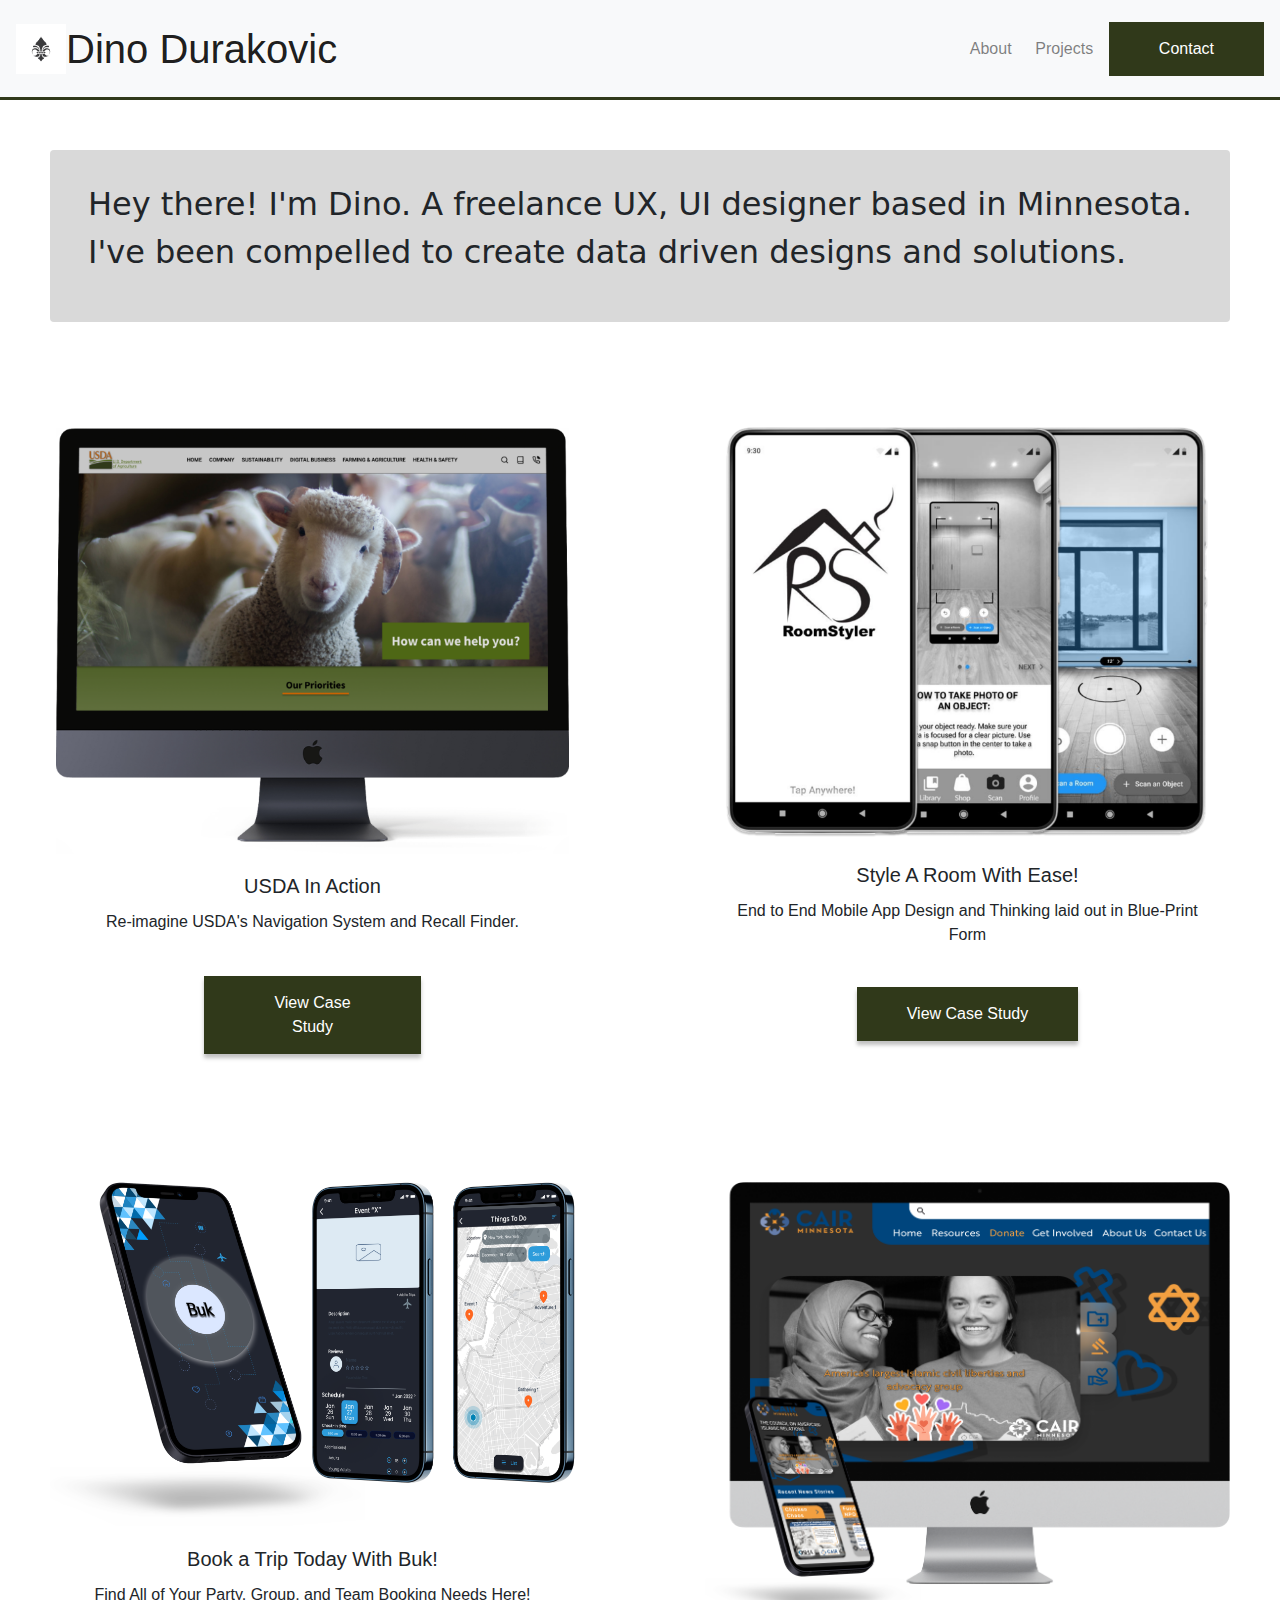
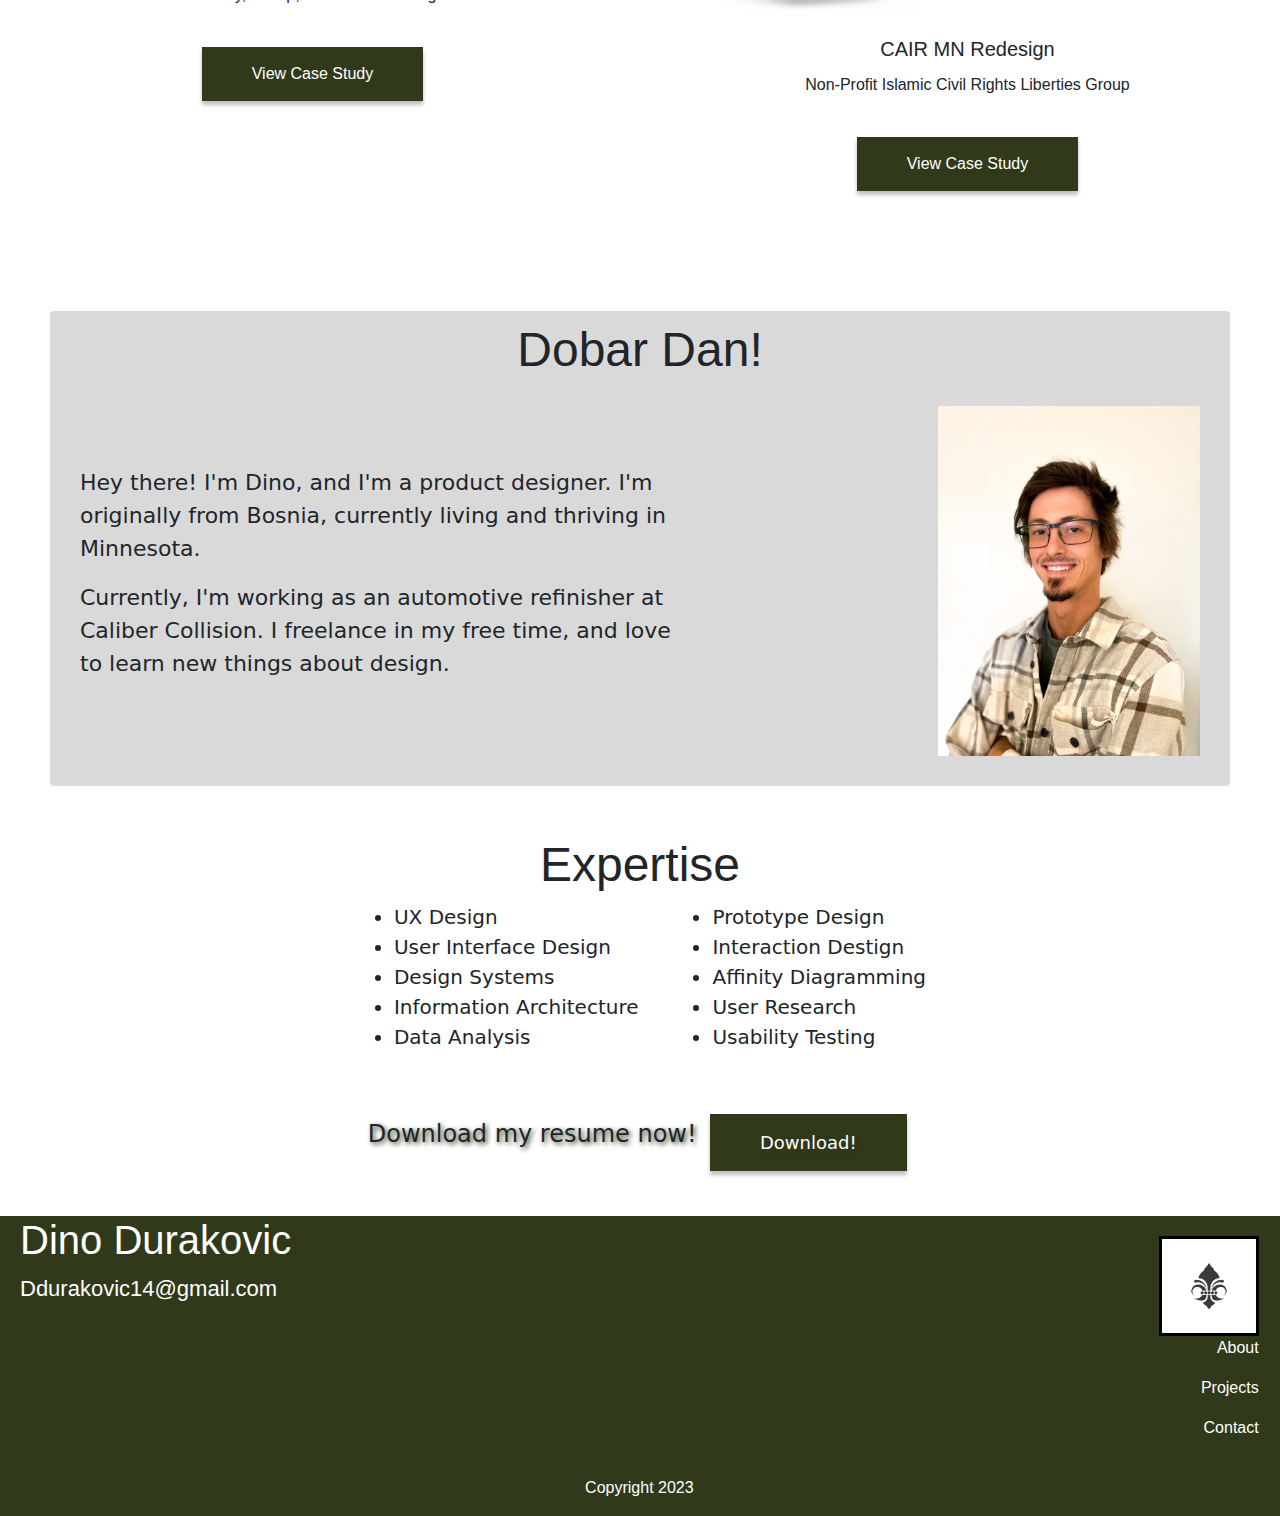
<file: index.html>
<!DOCTYPE html>
<html>
    <head>
      




        <title>About Me</title>
        <link rel="stylesheet" href="https://cdn.jsdelivr.net/npm/bootstrap@4.3.1/dist/css/bootstrap.min.css" integrity="sha384-ggOyR0iXCbMQv3Xipma34MD+dH/1fQ784/j6cY/iJTQUOhcWr7x9JvoRxT2MZw1T" crossorigin="anonymous">
        <link rel="stylesheet" href="CSS/style.css">

        <script src="https://code.jquery.com/jquery-3.6.3.min.js"></script>

        <meta charset="utf-8">
        <meta name="viewport" content="width=device-width, initial-scale=1, shrink-to-fit=no">
    
       

    </head>
    <body>
       
      <nav class="navbar navbar-expand-lg navbar-light bg-light">
        <a class="navbar-brand"  href="#">            <img src="Images/Logo.png" alt="" width="50" height="50">
      Dino Durakovic</a>
        <button1 class="navbar-toggler" type="button" data-toggle="collapse" data-target="#navbarNavAltMarkup" aria-controls="navbarNavAltMarkup" aria-expanded="false" aria-label="Toggle navigation">
          <span class="navbar-toggler-icon"></span>
        </button1>
        <div class="collapse navbar-collapse" id="navbarNavAltMarkup">
          <div class="navbar-nav ">
            <a class="nav-item nav-link" href="#">About</a>
            <a class="nav-item nav-link" href="#">Projects</a>
            <button1  style="background-color: #30391A; color: white; padding: 15px 50px; " class="nav-item nav-link" data-toggle="modal" href="#exampleModal">Contact</button1>
          </div>
        </div>
      </nav>

      <div class="modal fade" id="exampleModal" tabindex="-1" role="dialog" aria-labelledby="exampleModalLabel" aria-hidden="true">
        <div class="modal-dialog" role="document">
          <div class="modal-content">
            <div class="modal-header">
              <h5 class="modal-title" id="exampleModalLabel">Contact Me!</h5>
              <button type="button" class="close" data-dismiss="modal" aria-label="Close">
                <span aria-hidden="true">&times;</span>
              </button>
            </div>
            <div class="modal-body">
              ...
            </div>
            <div class="modal-footer">
              <button type="button" class="btn btn-secondary" data-dismiss="modal">Close</button>
              <button type="button" class="btn btn-success "  style="opacity: 900">Send</button>
            </div>
          </div>
        </div>
      </div>


           <div class="card card-fluid introContainer">
              <p class="intro">Hey there! I'm Dino. A freelance UX, UI designer based in Minnesota. <br> I've been compelled to create data driven designs and solutions.</p>
            
           </div>


<div class="boxx">
  <div class="row row-cols-2">
            <div class="col-lg-6 col-md 12">
           <div class="card card-fluid" style="height: fit-content;">
            <img id="hi" class="img-fluid" src="Images/USDA-MAC.png" alt="Project Mockup">
            <div class="card-body">
              <h5 class="card-title">USDA In Action</h5>
              <p class="card-text">Re-imagine USDA's Navigation System and Recall Finder.</p>
            </div>
            <div class="card-body">
              <a  type="button" style="background-color: #30391A; box-shadow: 0px 4px 4px rgba(0, 0, 0, 0.25);
              color: white; padding: 15px 50px; " 
              class="view" href="https://dinodurakovic.github.io/HW-20/">View Case Study</a>
            </div>
            </div>
          </div>


          <div class="col-lg-6 col-md 12">
            <div class="card " style="height: fit-content;">
             <img id="hi" class="img-fluid" src="Images/RoomStyler.png" alt="Project Mockup">
             <div class="card-body">
               <h5 class="card-title">Style A Room With Ease!</h5>
               <p class="card-text">End to End Mobile App Design and Thinking laid out in Blue-Print Form</p>
             </div>
             <div class="card-body">
               <a type="button"  style="background-color: #30391A; box-shadow: 0px 4px 4px rgba(0, 0, 0, 0.25);
               color: white; padding: 15px 50px; " 
               class="view1" href="RoomStyler.html">View Case Study</a>
             </div>
             </div>
           </div>


          </div>
</div>

<div class="boxx">
  <div class="row row-cols-2">
            <div class="col-lg-6 col-md 12">
           <div class="card" style="height: fit-content;">
            <img id="hi" class="img-fluid" src="Images/Buk.png" alt="Project Mockup">
            <div class="card-body">
              <h5 class="card-title">Book a Trip Today With Buk!</h5>
              <p class="card-text">Find All of Your Party, Group, and Team Booking Needs Here!</p>
            </div>
            <div class="card-body">
              <a type="button" style="background-color: #30391A; box-shadow: 0px 4px 4px rgba(0, 0, 0, 0.25);
              color: white; padding: 15px 50px; " 
              class="view2" href="https://dinodurakovic.github.io/HW-20/">View Case Study</a>
            </div>
            </div>
          </div>


          <div class="col-lg-6 col-md 12">
            <div class="card" style="height: fit-content;">
             <img id="hi" class="img-fluid" src="Images/CairMN.png" alt="Project Mockup">
             <div class="card-body">
               <h5 class="card-title">CAIR MN Redesign</h5>
               <p class="card-text">Non-Profit Islamic Civil Rights Liberties Group</p>
             </div>
             <div class="card-body">
               <a type="button" style="background-color: #30391A; box-shadow: 0px 4px 4px rgba(0, 0, 0, 0.25);
               color: white; padding: 15px 50px; " 
               class="view3" href="https://dinodurakovic.github.io/HW-20/">View Case Study</a>
             </div>
             </div>
           </div>


          </div>
</div>
          
       
       


           <div class="card card-fluid introContainer">
            <div class="dobarDan">
              <h2>Dobar Dan!</h2>
            </div>
              <div class="content">
                  <img id="profile" src="Images/profile.jpg" alt="Headshot">
                <div class=aboutMe>
                  <p>Hey there! I'm Dino, and I'm a product designer. I'm originally from Bosnia, currently living and thriving in Minnesota.</p>
                  <p>Currently, I'm working as an automotive refinisher at Caliber Collision. I freelance in my free time, and love to learn new things about design.</p>
                </div>
              </div>
            </div>
        


          <section class="resume">
            <h2>Expertise</h2>
              <div class="expert">
                  <ul class="skills">
                      <li>UX Design</li>
                      <li>User Interface Design</li>
                      <li>Design Systems</li>
                      <li>Information Architecture</li>
                      <li>Data Analysis</li>
                  </ul>
                  <ul class="skills">
                      <li>Prototype Design</li>
                      <li>Interaction Destign</li>
                      <li>Affinity Diagramming</li>
                      <li>User Research</li>
                      <li>Usability Testing</li>
                  </ul>
              </div>
            <div class="download">
             <p>Download my resume now!</p>
             <a  type="button" style="background-color: #30391A; box-shadow: 0px 4px 4px rgba(0, 0, 0, 0.25);
             color: white; padding: 15px 50px;font-size: 18px; " 
             class="view" href="Resume.pdf">Download!</a>            </div>
          </section>


        <footer id="fContainer">
          <div class="footerNav">
<img class="logo" src="Images/Logo.png" alt="Logo" style="height: 100px;width: 100px;">
            <p id="fNav">About</p>
            <p id="fNav">Projects</p>
            <p id="fNav">Contact</p>
          </div>
          <div class="footerInfo">
            <div>
            <h1>Dino Durakovic</h1>
            <p>Ddurakovic14@gmail.com</p></div>
            <div class="copyright"></div>
          </div>
            <div class="collab">
              <p>
                Copyright 2023
              </p>
          </div>
        </footer>
    
        <script src="index.js">
        </script>


<script src="https://code.jquery.com/jquery-3.3.1.slim.min.js" integrity="sha384-q8i/X+965DzO0rT7abK41JStQIAqVgRVzpbzo5smXKp4YfRvH+8abtTE1Pi6jizo" crossorigin="anonymous"></script>
<script src="https://cdn.jsdelivr.net/npm/popper.js@1.14.7/dist/umd/popper.min.js" integrity="sha384-UO2eT0CpHqdSJQ6hJty5KVphtPhzWj9WO1clHTMGa3JDZwrnQq4sF86dIHNDz0W1" crossorigin="anonymous"></script>
<script src="https://cdn.jsdelivr.net/npm/bootstrap@4.3.1/dist/js/bootstrap.min.js" integrity="sha384-JjSmVgyd0p3pXB1rRibZUAYoIIy6OrQ6VrjIEaFf/nJGzIxFDsf4x0xIM+B07jRM" crossorigin="anonymous"></script>

<!-- Google tag (gtag.js) -->
<script async src="https://www.googletagmanager.com/gtag/js?id=G-4BZRYYLC39"></script>
<script>
  window.dataLayer = window.dataLayer || [];
  function gtag(){dataLayer.push(arguments);}
  gtag('js', new Date());

  gtag('config', 'GA_MEASUREMENT_ID', {
    cookie_domain: 'https://dinodurakovic.github.io/HW20/',
    cookie_flags: 'SameSite=None;Secure',
  });
</script>
</body>
</html>
</file>
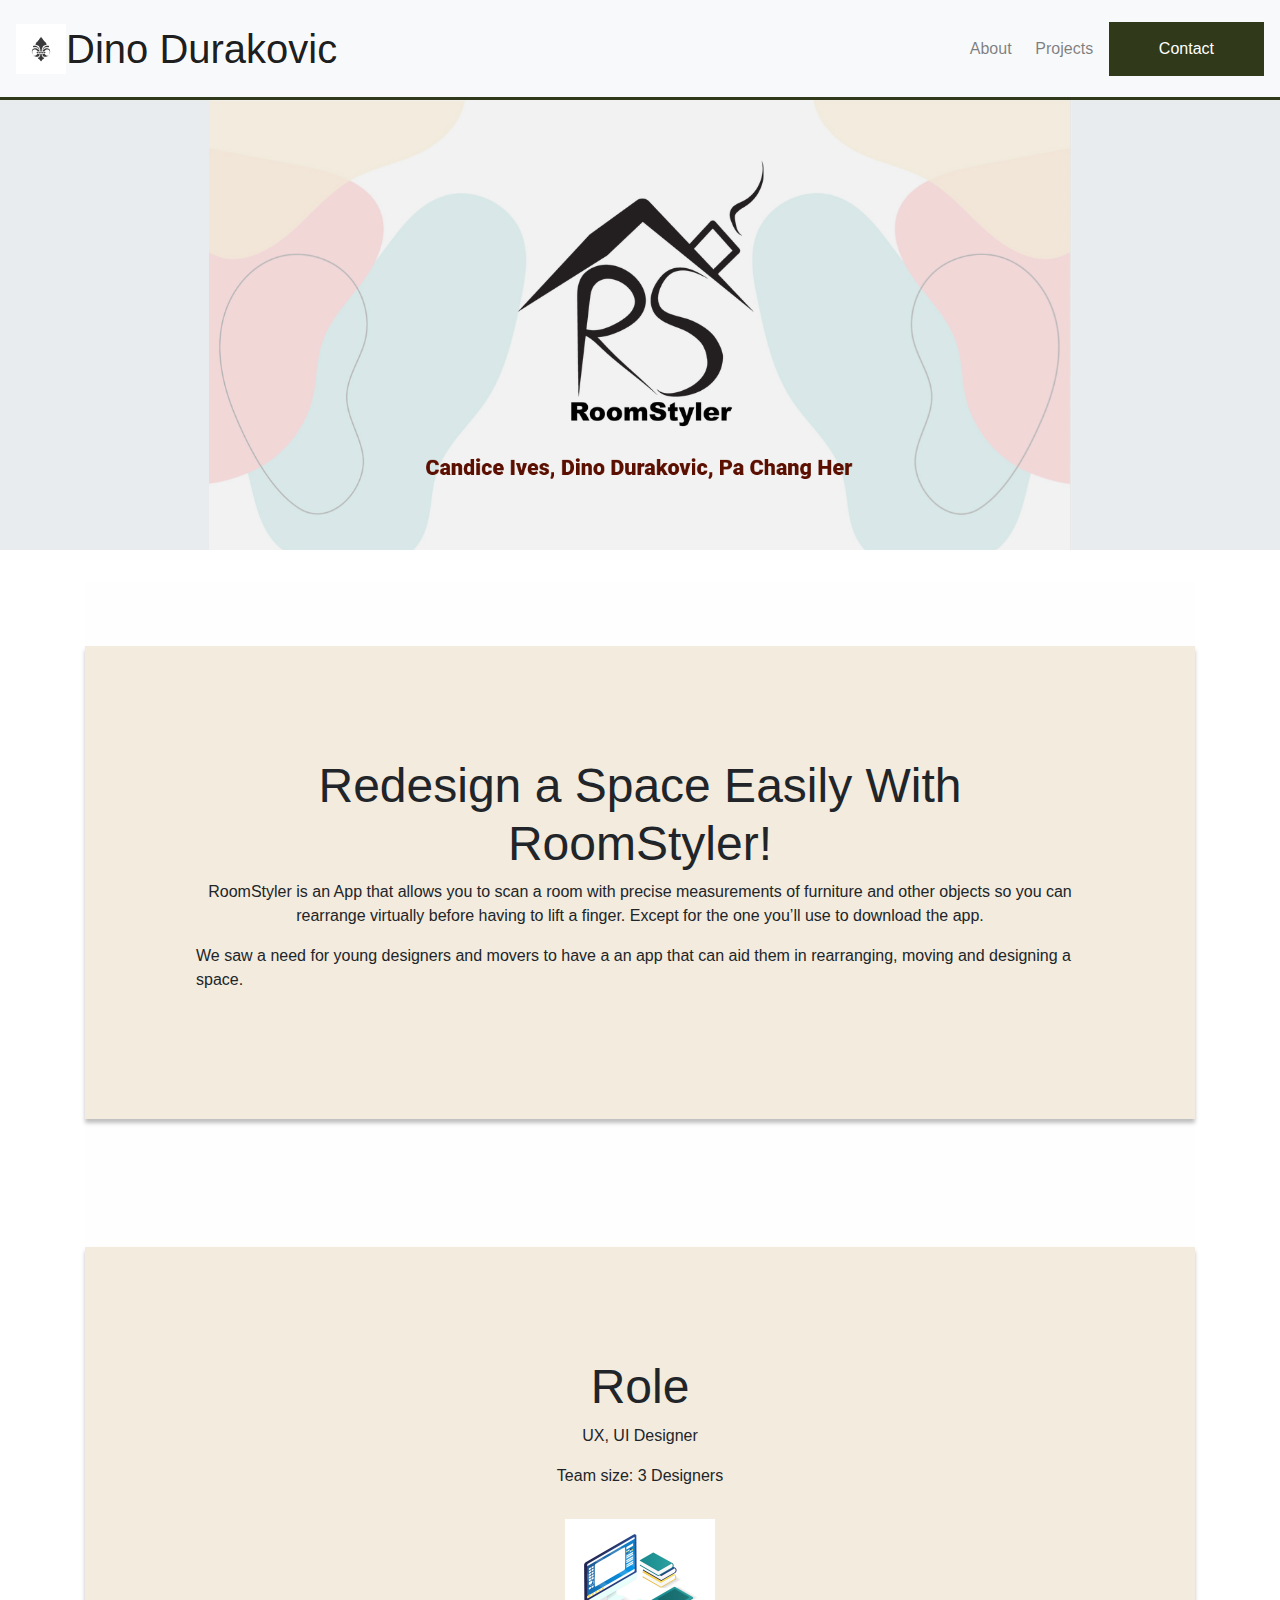
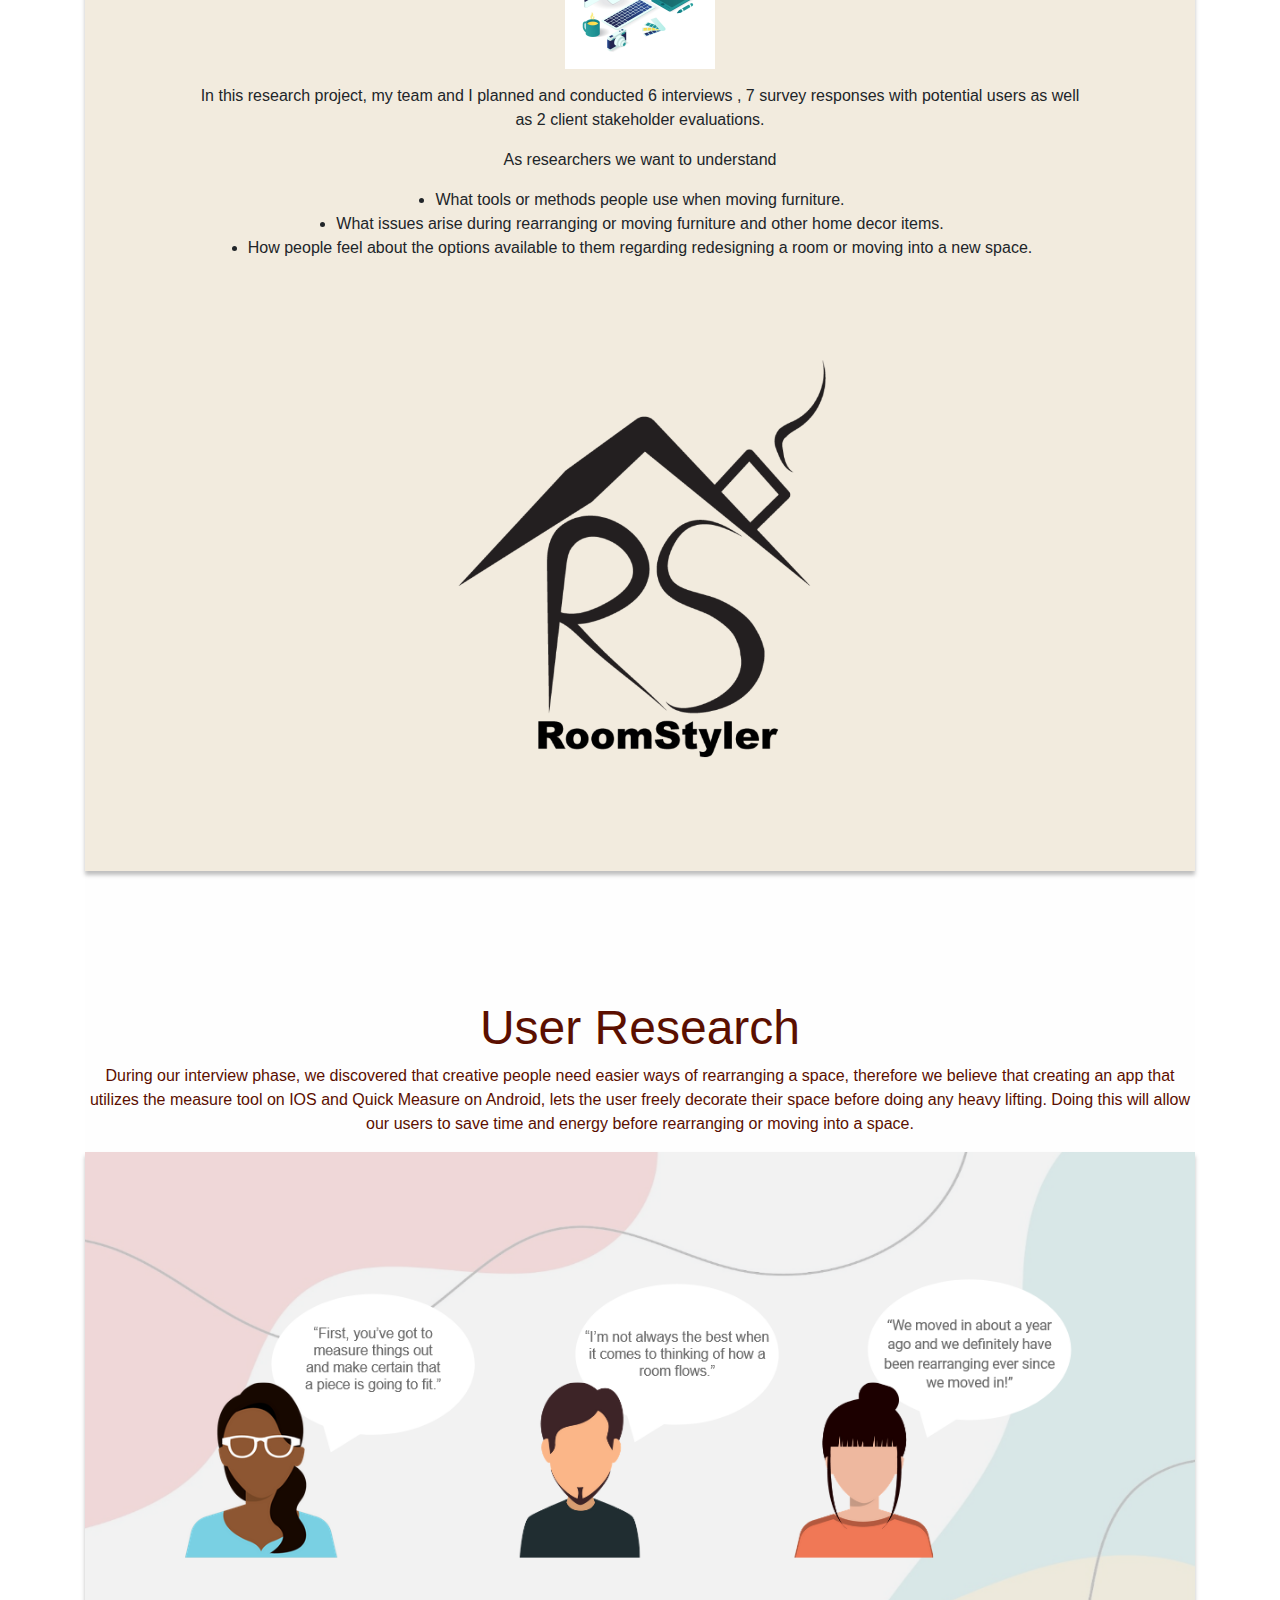
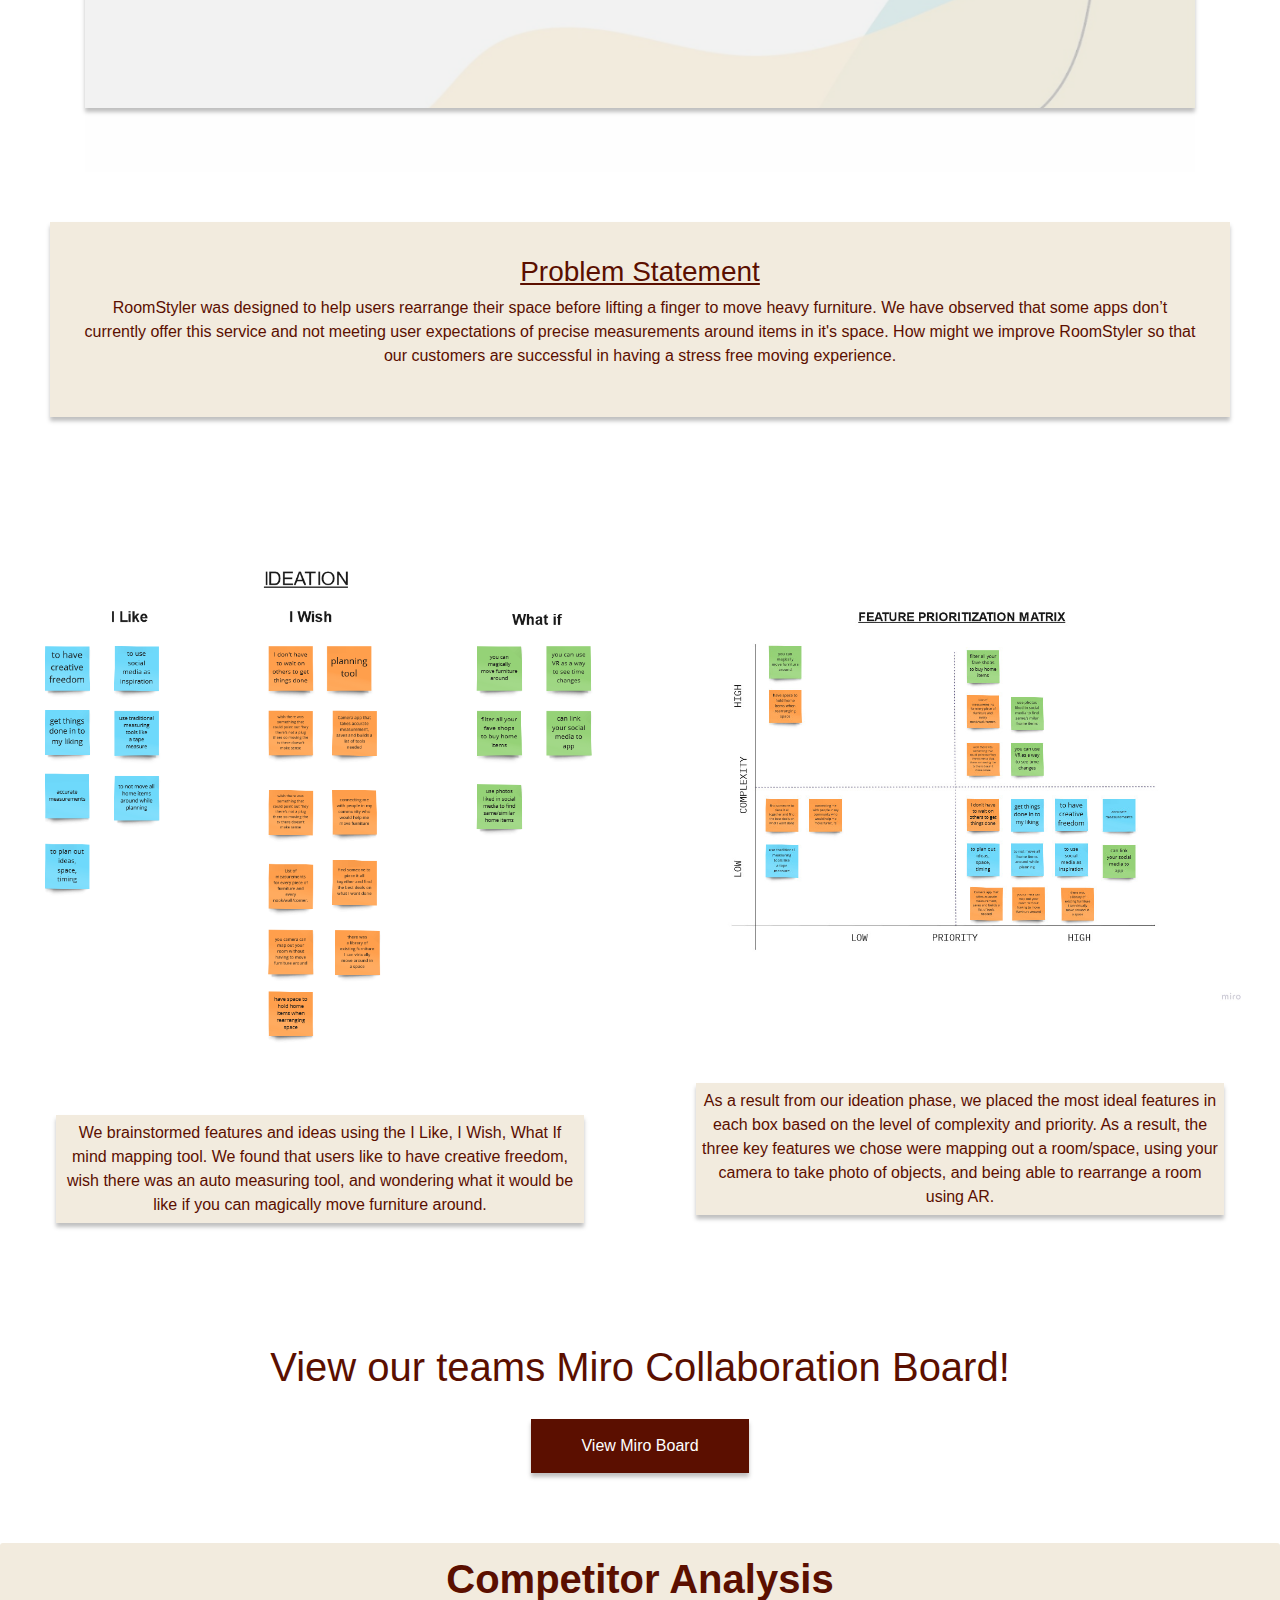
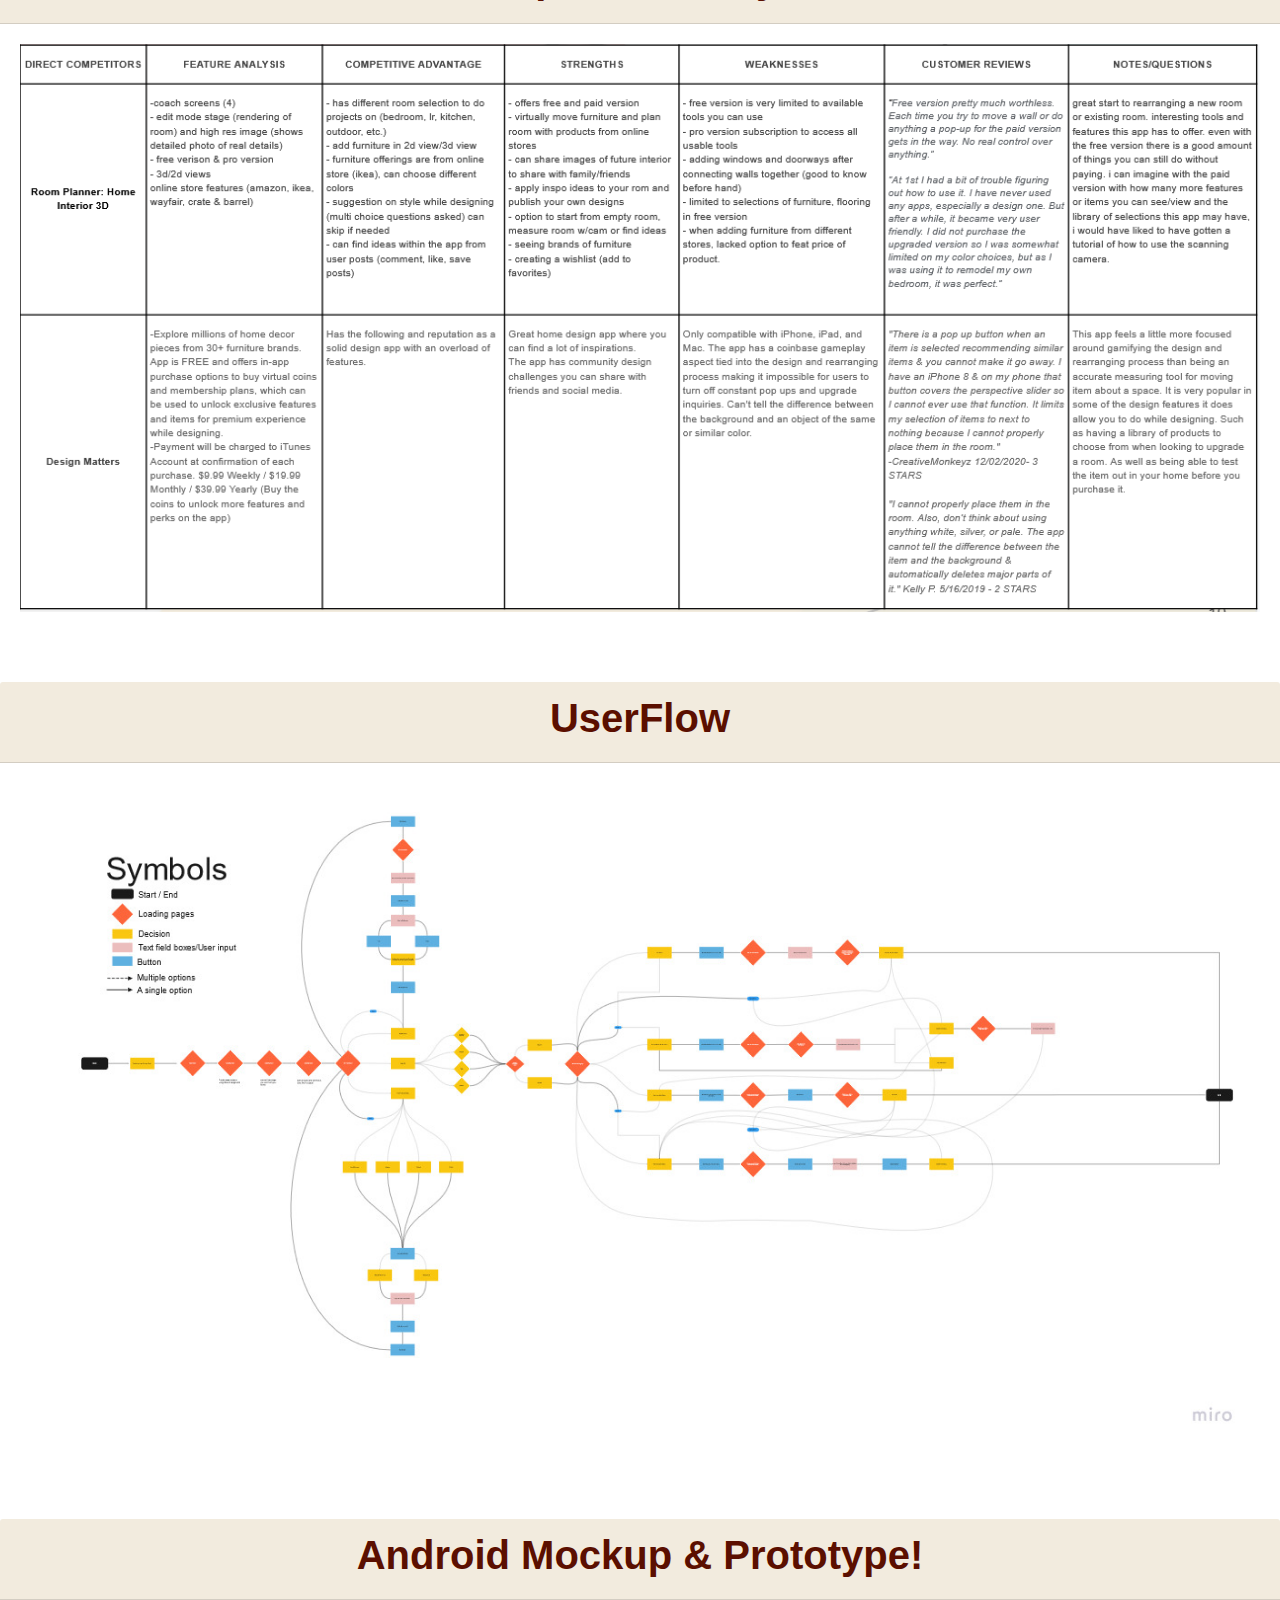
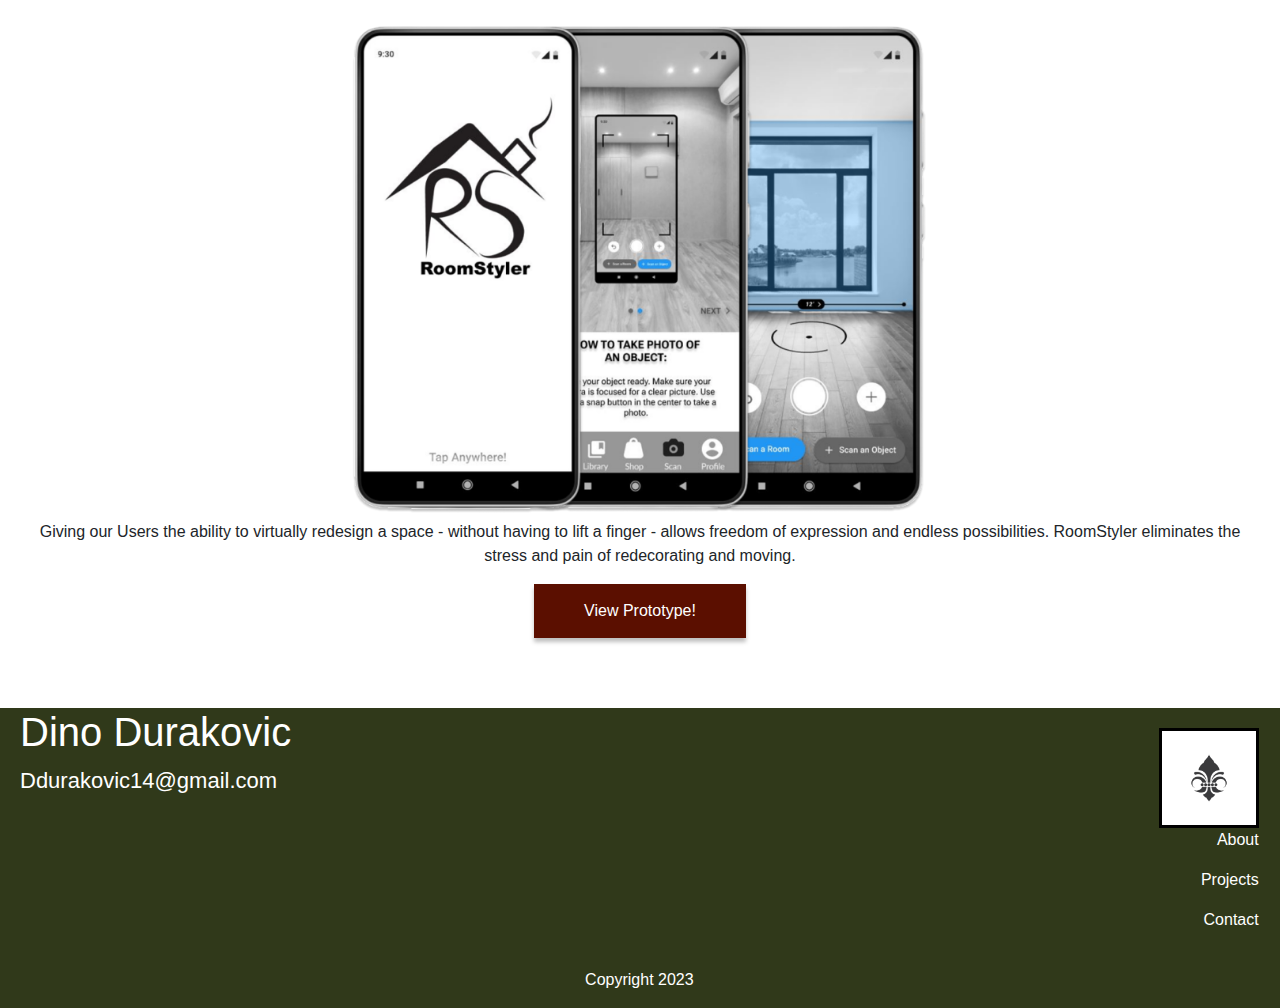
<file: RoomStyler.html>
<!DOCTYPE html>
<html>
    <head>
      




        <title>About Me</title>
        <link rel="stylesheet" href="https://cdn.jsdelivr.net/npm/bootstrap@4.3.1/dist/css/bootstrap.min.css" integrity="sha384-ggOyR0iXCbMQv3Xipma34MD+dH/1fQ784/j6cY/iJTQUOhcWr7x9JvoRxT2MZw1T" crossorigin="anonymous">
        <link rel="stylesheet" href="CSS/style.css">

        <script src="https://code.jquery.com/jquery-3.6.3.min.js"></script>

        <meta charset="utf-8">
        <meta name="viewport" content="width=device-width, initial-scale=1, shrink-to-fit=no">
    
       

    </head>

    <body>
       
        <nav class="navbar navbar-expand-lg navbar-light bg-light">
          <a class="navbar-brand"  href="#">            <img src="Images/Logo.png" alt="" width="50" height="50">
        Dino Durakovic</a>
          <button1 class="navbar-toggler" type="button" data-toggle="collapse" data-target="#navbarNavAltMarkup" aria-controls="navbarNavAltMarkup" aria-expanded="false" aria-label="Toggle navigation">
            <span class="navbar-toggler-icon"></span>
          </button1>
          <div class="collapse navbar-collapse" id="navbarNavAltMarkup">
            <div class="navbar-nav ">
              <a class="nav-item nav-link" href="#">About</a>
              <a class="nav-item nav-link" href="#">Projects</a>
              <button1  style="background-color: #30391A; color: white; padding: 15px 50px; " class="nav-item nav-link" data-toggle="modal" href="#exampleModal">Contact</button1>
            </div>
          </div>
        </nav>
  
        <div class="modal fade" id="exampleModal" tabindex="-1" role="dialog" aria-labelledby="exampleModalLabel" aria-hidden="true">
          <div class="modal-dialog" role="document">
            <div class="modal-content">
              <div class="modal-header">
                <h5 class="modal-title" id="exampleModalLabel">Contact Me!</h5>
                <button type="button" class="close" data-dismiss="modal" aria-label="Close">
                  <span aria-hidden="true">&times;</span>
                </button>
              </div>
              <div class="modal-body">
                ...
              </div>
              <div class="modal-footer">
                <button type="button" class="btn btn-secondary" data-dismiss="modal">Close</button>
                <button type="button" class="btn btn-success "  style="opacity: 900">Send</button>
              </div>
            </div>
          </div>
        </div>

        <div class="jumbotron jumbotron-fluid RS-main">
            <div class="roomstyler">

            </div>
          </div>




          <div class="container ">
            <div class="jumbotron jumbotron-fluid main">
              <div class="rs-content1">
                  <h2 style="text-align: center;">Redesign a Space Easily With RoomStyler!</h2>
                  <p style="text-align: center;">RoomStyler is an App that allows you to scan a room with precise measurements of 
                    furniture and other objects so you can rearrange virtually before having to lift a 
                    finger. Except for the one you’ll use to download the app.</p>

                    <p>We saw a need for young designers and movers to have a an app that can aid them in rearranging, moving and designing a space.</p>
  
              </div>
  
  
  
            </div>
          </div>


          <div class="container ">
            <div class="jumbotron jumbotron-fluid main">
              <div class="rs-content1">
                  <h2>Role</h2>
                  <p>UX, UI Designer</p>
                  <p>Team size: 3 Designers</p>
                <img src="Images/Design.png" alt="Design Png" width="150" height="150" style="margin:15px">
                <p style="text-align: center;">In this research project, my team and I planned and conducted 6 interviews ,
                     7 survey responses with potential users as well as 2 client 
                     stakeholder evaluations.</p>
                     <p>As researchers we want to understand </p>
                     <li>What tools or methods people use when moving furniture. </li>
                     <li>What issues arise during rearranging or moving furniture and other home decor items.</li>
                     <li>How people feel about the options available to them regarding redesigning a room or moving into a new space.</li>
  
                  <img class="Rslogo img-fluid" style="max-height: 400px;" src="Images/rs-logo.png" alt="responsive image">
              </div>
  
  
  
            </div>
          </div>


          
          <div class="container ">
            <div class="jumbotron jumbotron-fluid main">
                
              <div class="rs-content2">
                  <h2 style="text-align: center;">User Research</h2>
                  <p style="text-align: center;">During our interview phase, we discovered that creative people need easier ways of
                     rearranging a space, therefore we believe that creating an app that utilizes the measure tool on IOS and
                      Quick Measure on Android, lets the user freely decorate their space before doing any heavy lifting. 
                      Doing this will allow our users to save time and energy before rearranging or moving into a space.</p>

                      <img class="img-fluid" style="box-shadow: 0px 4px 4px rgba(0, 0, 0, 0.25);" src="Images/RS-research.PNG" alt="User Research Image">

                    </div>
            </div>
          </div>


          <div class="card-fluid1 text-center">
            <div class="card-body">
              <h3 class="problem"><u>Problem Statement</u></h3>
              <p class="statement">RoomStyler was designed to help users rearrange their space before lifting a
                 finger to move heavy furniture. We have observed that some apps don’t currently offer this 
                 service and not meeting user expectations of precise measurements around items in it's space.
                  How might we improve RoomStyler so that our customers are successful in having a stress free
                   moving experience.</p>
            </div>
          </div>


          <div class="container2">
            <div class="card w-50">
            <div class="card-body">
              <img class="animation"  src="Images/rsIdeation.PNG">
              <p class="card-fluid1">We brainstormed features and ideas using the
                I Like, I Wish, What If mind mapping tool. We found that users like to have creative freedom, wish there was an auto measuring tool, and wondering what it would be like if you can magically move 
                furniture around.
                </p>
            </div>
          </div>
            <div class="card w-50">
            <div class="card-body">
              <img class="animation" src="Images/rsFPM.jpg">
              <p class="card-fluid1">As a result from our ideation phase, we placed the most ideal features in each box based on the level of complexity and priority. As a result, the three key features we chose were mapping out a room/space, using your camera to take photo of objects, and being able to rearrange a room using AR.</p>
            </div>
          </div>
          </div>

          <div class="card2 text-center">
            <div class="card-header2">
             <h1>View our teams Miro Collaboration Board!</h1>
            </div>
            <div class="card-body">
                <a  type="button" style="background-color: #5B0F00; box-shadow: 0px 4px 4px rgba(0, 0, 0, 0.25);
              color: white; padding: 15px 50px; " 
              class="buttonrs" href="https://miro.com/app/board/uXjVPLCL76k=/?share_link_id=962321223530">View Miro Board</a>
            </div>
          </div>



          <div class="card2 text-center">
            <div class="card-header">
             <h1><strong>Competitor Analysis</strong></h1>
            </div>
            <div class="card-body">
              <img class="img-fluid" src="Images/rs-comp.PNG" alt="Mockup">
            </div>
          </div>

          <div class="card2 text-center">
            <div class="card-header">
             <h1><strong>UserFlow</strong></h1>
            </div>
            <div class="card-body">
              <img class="img-fluid" src="Images/rsUserflow.jpg" alt="Mockup">
            </div>
          </div>


          <div class="card2 text-center">
            <div class="card-header">
             <h1><strong>Android Mockup & Prototype!</strong></h1>
            </div>
            <div class="card-body">
              <img class="img-fluid" style="max-height: 500px;" src="Images/RoomStyler.png" alt="Mockup">
              <p class="card-text">Giving our Users the ability to virtually redesign a space - without having to lift a finger - allows freedom of expression and endless possibilities. RoomStyler eliminates the stress and pain of redecorating and moving.</p>

              <a  type="button" style="background-color: #5B0F00; box-shadow: 0px 4px 4px rgba(0, 0, 0, 0.25);
              color: white; padding: 15px 50px; " 
              class="buttonrs" href="https://www.figma.com/proto/szTIgISNnoPePWJn8et7gD/ROOM-STYLER-PROTOTYPE-1?page-id=0%3A1&node-id=5%3A83&viewport=-2608%2C-85%2C0.15&scaling=scale-down&starting-point-node-id=5%3A83&show-proto-sidebar=1">View Prototype!</a>
            </div>
          </div>



        <footer id="fContainer">
            <div class="footerNav">
  <img class="logo" src="Images/Logo.png" alt="Logo" style="height: 100px;width: 100px;">
              <p id="fNav">About</p>
              <p id="fNav">Projects</p>
              <p id="fNav">Contact</p>
            </div>
            <div class="footerInfo">
              <div>
              <h1>Dino Durakovic</h1>
              <p>Ddurakovic14@gmail.com</p></div>
              <div class="copyright"></div>
            </div>
              <div class="collab">
                <p>
                  Copyright 2023
                </p>
            </div>
          </footer>
      
          <script src="index.js">
          </script>
  
  
  <script src="https://code.jquery.com/jquery-3.3.1.slim.min.js" integrity="sha384-q8i/X+965DzO0rT7abK41JStQIAqVgRVzpbzo5smXKp4YfRvH+8abtTE1Pi6jizo" crossorigin="anonymous"></script>
  <script src="https://cdn.jsdelivr.net/npm/popper.js@1.14.7/dist/umd/popper.min.js" integrity="sha384-UO2eT0CpHqdSJQ6hJty5KVphtPhzWj9WO1clHTMGa3JDZwrnQq4sF86dIHNDz0W1" crossorigin="anonymous"></script>
  <script src="https://cdn.jsdelivr.net/npm/bootstrap@4.3.1/dist/js/bootstrap.min.js" integrity="sha384-JjSmVgyd0p3pXB1rRibZUAYoIIy6OrQ6VrjIEaFf/nJGzIxFDsf4x0xIM+B07jRM" crossorigin="anonymous"></script>
  
  <!-- Google tag (gtag.js) -->
  <script async src="https://www.googletagmanager.com/gtag/js?id=G-4BZRYYLC39"></script>
  <script>
    window.dataLayer = window.dataLayer || [];
    function gtag(){dataLayer.push(arguments);}
    gtag('js', new Date());
  
    gtag('config', 'GA_MEASUREMENT_ID', {
      cookie_domain: 'https://dinodurakovic.github.io/HW20/',
      cookie_flags: 'SameSite=None;Secure',
    });
  </script>
  </body>
  </html>
</file>
<file: CSS/style.css>
.collapse {
  justify-content:end;
}

#navbarNavAltMarkup {
  justify-content: flex end;

}

.navbar-collapse {
  justify-content:end;
}


.nav-item {
  display:flex;
}

.nav-link {
  display:flex;
}

.navbar-nav{
  display:flex end;
  width:30%;
  align-items:center;
  justify-content: space-between;
}

.navbar {
  display:flex;
  height: 100px;
  border-bottom:solid #30391A;
}


.navbar-brand {
  display:flex;
  flex-direction:row;
  justify-content: space-between;
  align-items:center;
  width: 18%;
  font-size:40px !important;
}

.btn btn-primary {
  background-color: solid blue;
}

.btn-success {
  background-color: #535a40 !important;
  
}

.btn-success:hover, .btn-success:focus, .btn-success:active, .btn-success.active, .open .dropdown-toggle.btn-success {
  
  background-color: #30391A !important;
}
 
#button1 {
  cursor: pointer;
}




.usda {
  background-image:url("https://s3.invisionapp-cdn.com/storage.invisionapp.com/boards/files/203037715.jpg?x-amz-meta-iv=1&x-amz-meta-ck=284b511efce5ea43a7868344a25f1d5f&AWSAccessKeyId=AKIAWCDCF6QSLTS7LRWT&Expires=1680307200&Signature=ZRZWQwK7gUNhLyuqr2dgaj2wbhM%3D");
} 


.RS-main {
  background-image: url(../Images/RS-head.PNG) !important;
  background-size: contain;
  background-repeat: no-repeat;
  height: 50vh;
  width: auto;
  background-position: center;
}

@media only screen and (max-width: 600px) {
  .RS-main {
    height: 20vh !important;
    background-size: contain !important;
  }
}

@media only screen and (max-width: 1200px) {
  .container2 {
    flex-direction: column !important;
  }
}

@media only screen and (max-width: 950px) {
  .animation {
    width: 100vw !important;
  }
}


.rs-content1 {
  display: flex;
  background-color: #F2EBDE;
  padding: 10%;
  flex-direction: column;
  justify-content: flex-start;
  align-items: center;
  box-shadow: 0px 4px 4px rgba(0, 0, 0, 0.25);
}

.rs-content2 {
  color: #5B0F00;
  display: flex;
  flex-direction: column;
  justify-content: center;
  align-items: center;
}


.card-fluid {
  padding: 1%;
  width: auto;
  margin: 50px;
}

.card-fluid1 {
  padding: 1%;
  color: #5B0F00;
  width: auto;
  margin: 50px;
  background: #F2EBDE;
box-shadow: 0px 4px 4px rgba(0, 0, 0, 0.25);

}

.Rslogo {
  display: flex;
  margin-top: 100px;
}

.container {
  margin-top: 0;
}

.container2 {
  display:flex;
  flex-direction:row;
  justify-content:space-around;
  align-items: center;
}

.card-title {
  display:flex;
  justify-content:center;
}

.animation {
  width: 46vw;
  height: auto;
 margin: 20px;
}

.card-body {
  display: flex;
  flex-direction: column;
  justify-content: center;
  align-items: center;
}

.card {
  display: flex;
  justify-content: center;
  align-items: center;
  width: auto;
  border:none;
}

.card-header {
  background-color: #F2EBDE;
  color: #5B0F00;
}

.card-header2 {
  color: #5B0F00;
}

.card2 {
  margin-bottom: 50px;
}



.main {
  background-color: #fefefe !important;
  margin: 0;
  display: flex;
  justify-content: flex-start;
  align-items: center;
}


.card-body {
  justify-content: center;
  align-items: center;
  text-align: center;
}

.card {
  max-width: 100%;
  max-height: 100%;
  display: flex;
  flex-direction: column;
  margin: 50px;
}

.boxx {
  width: 100vw !important;
  height: auto !important;
  margin: 0;
}




/*before changes were made*/
#navBar {
    border-bottom:solid #30391A;
    display:flex ;
    flex-direction: row;
    margin: 0px 2%;
    justify-content: space-between;
  }
  
  
  #navigation {
    display: flex;
    width: 30%;
    align-items: center;
    justify-content: space-evenly;
  }
  
  #navBar h1 {
    width:100%;
    font-weight: 500;
    font-size: 40px;
  }
  
  #navigation p {
    cursor: pointer;
    text-decoration: none;
    font-size: 22px;
  }
  
  .contact {
    background: #30391A;
    color:white;
    padding: 15px 35px;
    font-family: system-ui, -apple-system, BlinkMacSystemFont, 'Segoe UI', Roboto, Oxygen, Ubuntu, Cantarell, 'Open Sans', 'Helvetica Neue', sans-serif;

  }
  
  .navItem {
    padding: 15px 35px;
    font-family: system-ui, -apple-system, BlinkMacSystemFont, 'Segoe UI', Roboto, Oxygen, Ubuntu, Cantarell, 'Open Sans', 'Helvetica Neue', sans-serif;

  }
  
  .heroImg {
    background-color: #d9d9d9;
    display:  flex grid;
    grid-template-rows: 25% 75%;
    grid-template-columns: 100px auto 100px;
    align-items:center;
    margin: 2% 10%;
    height: 650px;
    justify-content: space-around;
  }
  .dobarDan {
    display: flex;
    grid-row:1;
    grid-column: 2 /3;
    justify-content: center;
    align-items: center;
  }
  
  .content {
    grid-row:2;
    grid-column: 2 / 3;
    display:flex;
    flex-direction: row-reverse;
    justify-content: space-between;
    align-items: center;
    font-size: 22px;
    padding: 20px;
  }
  
  @media only screen and (max-width: 950px) {
    .content {
      flex-direction: column !important;
    }
  }


  #profile {
    display:flex;
    height: 350px
  }
  
  .aboutMe {
    display:flex;
    flex-direction:column;
    width:55%;
    justify-content: center;
    align-items:center;
    font-family: system-ui, -apple-system, BlinkMacSystemFont, 'Segoe UI', Roboto, Oxygen, Ubuntu, Cantarell, 'Open Sans', 'Helvetica Neue', sans-serif;

  }
  
  .expert {
    display:flex;
    flex-direction: row;
    width:50%;
    justify-content: space-evenly;
    align-items: center;
  }
  
  .resume {
    display:flex;
    flex-direction: column;
    justify-content: space-evenly;
    align-items: center;
  }
  
  button {
    background:#30391A;
    color:white;
    display:block;
    width: 50%;
    height:50px;
    font-size: 22px;
    cursor: pointer;
    text-decoration:underline;
    text-shadow: 2px 2px 4px #000000;
    font-family: system-ui, -apple-system, BlinkMacSystemFont, 'Segoe UI', Roboto, Oxygen, Ubuntu, Cantarell, 'Open Sans', 'Helvetica Neue', sans-serif;

  }
  
  .download {
    display:flex;
    width: 600px;
    flex-direction: row;
    justify-content:space-evenly;
    align-items: center;
    padding: 20px;
    margin: 20px 10%;
    font-size:24px;
    text-shadow: 2px 2px 5px #30391A;
    font-family: system-ui, -apple-system, BlinkMacSystemFont, 'Segoe UI', Roboto, Oxygen, Ubuntu, Cantarell, 'Open Sans', 'Helvetica Neue', sans-serif;

  }
  
  h2 {
    font-size:48px
  }
  
  .skills {
    font-size:20px;
    text-decoration: solid;
    font-family: system-ui, -apple-system, BlinkMacSystemFont, 'Segoe UI', Roboto, Oxygen, Ubuntu, Cantarell, 'Open Sans', 'Helvetica Neue', sans-serif;

  }

  .headLogo {
    display: flex;
    flex-direction: row;
    align-items: center;
    justify-content: flex-start;
  }

  #fContainer {
    width:100%;
    display:grid;
    grid-template-columns:33.3% 33.3% 33.3%;
    background-color: #30391A;
    height: 300px;
  }

  .logo {
    border: solid black;
    display: flex;
    justify-content: center;
    align-items: center;
  }

.footerNav {
  grid-column-start:3;
  color: white;
  display:flex;
  flex-direction: column;
  align-items: end;
  padding:20px;
}

.footerInfo {
  display:flex;
  flex-direction: column;
  grid-column-start:1;
  grid-row-start:1;
  padding-left:20px;
  justify-content: space-between;
  padding-bottom:10px;
  color: white;
  
}

.footerInfo p {
  font-size:22px;
}

.footerInfo h1 {
  font-size:40px;
}

.copyright {
  display:flex;
  grid-column-start:2;
}

.collab {
  display:flex;
  grid-column-start:2;
  grid-row-start:1;
  justify-content: center;
  align-items: end;
  font-size:16px;
  font-weight:200;
  color: white;
}

#fNav {
    cursor: pointer;
}

.projectImg1 {
  display: flex;
  align-items: center;
  justify-content: center;
  height: 500px;
  margin:2% 2% 0% 2%;
  grid-area:top;
  width: 100% \9;
}

.info {
  display: flex;
  flex-direction: column;
  justify-content: flex-start;
  align-items: center;
  padding: 20px;
  margin:0% 2% 1% 2%;
  grid-area: bottom;
  font-family: system-ui, -apple-system, BlinkMacSystemFont, 'Segoe UI', Roboto, Oxygen, Ubuntu, Cantarell, 'Open Sans', 'Helvetica Neue', sans-serif;
}

.view {
  margin: 1%;
  text-align: center;
}

.project1 {
  display:grid;
  width: 50%;
  margin: 1%;
  justify-content: center;
  align-items: center;
  grid-template-columns:33% 33% 33%;
  grid-template-rows: auto;
  column-gap:0;
  grid-template-areas:
    "top top top"
    "bottom bottom bottom";
}

#hi {
  display: flex;
  width: 100% \9;
  margin: 0;
}



.project2 {
  display:grid;
  width: 50%;
  margin: 1%;
  grid-template-columns:33% 33% 33%;
  grid-template-rows: auto;
  column-gap:0;
  grid-template-areas:
    "top top top"
    "bottom bottom bottom";
}

.projectImg2 {
  display: flex;
  align-items: center;
  justify-content: center;
  height: 500px;
  margin:2% 2% 0% 2%;
  grid-area:top;
}

.project3 {
  display:grid;
  width: 50%;
  margin: 1%;
  grid-template-columns:33% 33% 33%;
  grid-template-rows: auto;
  column-gap:0;
  grid-template-areas:
    "top top top"
    "bottom bottom bottom";
}

.projectImg3 {
  display: flex;
  align-items: center;
  justify-content: center;
  height: 500px;
  margin:2% 2% 0% 2%;
  grid-area:top;
}

.project4 {
  display:grid;
  width: 50%;
  margin: 1%;
  grid-template-columns:33% 33% 33%;
  grid-template-rows: auto;
  column-gap:0;
  grid-template-areas:
    "top top top"
    "bottom bottom bottom";
}

.projectImg4 {
  display: flex;
  align-items: center;
  justify-content: center;
  height: 500px;
  margin:2% 2% 0% 2%;
  grid-area:top;
}

.intro {
  display: flex;
flex-direction: row;
align-items: flex-start;
padding: 20px;
justify-content: center;
font-size: 32px;
font-family: system-ui, -apple-system, BlinkMacSystemFont, 'Segoe UI', Roboto, Oxygen, Ubuntu, Cantarell, 'Open Sans', 'Helvetica Neue', sans-serif;
}

.introContainer {
  background-color: #d9d9d9;
  display: flex;
  flex-direction: column;
  align-items: center;
  padding: 10px;


}


.contentRow {
  display: flex;
  margin: 25px;
  flex-direction: row;
}

.popup { 
  display: none;
  position: fixed;
  z-index: 1;
  left: 0;
  right: 0;
  width: 100%;
  height: 100%;
  overflow: auto;
  background-color: rgb(0,0,0); /* Fallback color */
  background-color: rgba(0,0,0,0.4); /* Black w/ opacity */
}

.popup-overlay {
  display: grid;
  grid-template-columns: 80% 20%;
  grid-template-areas: 
  "popup-content close";
  background-color: #fefefe;
  margin: 15% auto; /* 15% from the top and centered */
  padding: 20px;
  border: 1px solid #888;
  width: 80%; 

}

.popup-content {
  grid-area: popup-content;
}

.close {
  display: flex;
  justify-content: right;
  grid-area: close;
  color: #30391A;
  font-size: 44px;
  font-weight: bold;
}

.close:hover, .close:focus {
  color: black;
  text-decoration: none;
  cursor: pointer;
}
</file>
